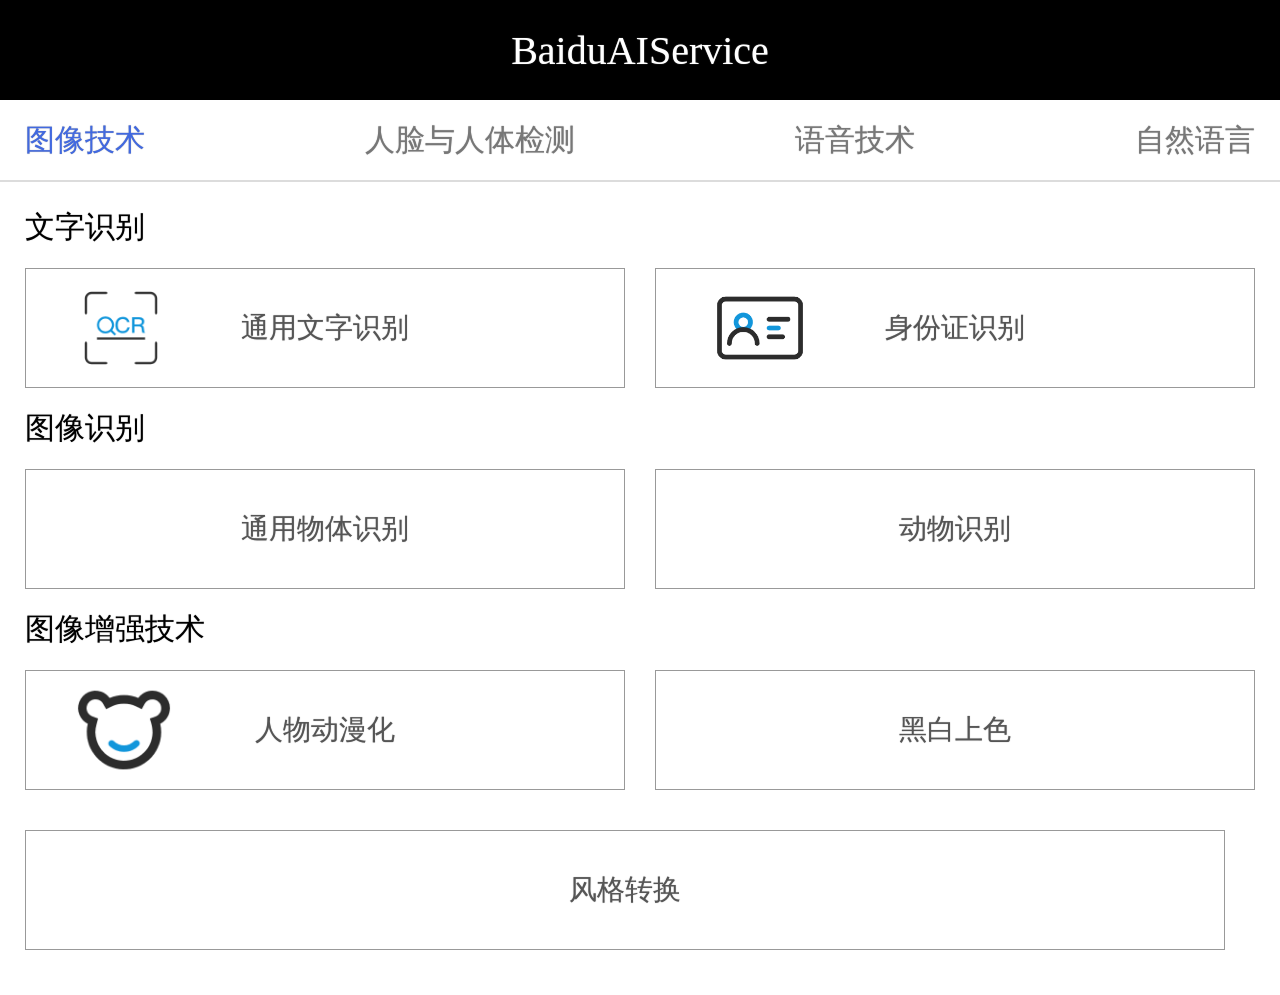
<file: web/index.html>
<!-- ctrl+/ 注释 -->
<!-- ctrl+s 保存 -->
<!-- ctrl+x 剪切 -->
<!-- ctrl+d 删除 -->
<!-- alt+/ 自动补全 -->

<!DOCTYPE html>
<html lang="en">
<head>
    <meta charset="UTF-8">
    <title>BaiduAIService</title>

    <!--  外部样式引入  -->
    <link rel="stylesheet" type="text/css" href="css/index.css" />
    <!--  外部脚本引入  -->
    <script type="text/javascript" charset="utf-8" src="js/jquery-3.5.1.js"></script>
    <script type="text/javascript" charset="utf-8" src="js/index.js"></script>

</head>
<body>

    <!--  最大标签容器: 弹性盒子，解决移动端适配问题，可以响应不同分辨率的设备 -->
    <div class="box">

        <!--  head 标题导航  -->
        <div class="head">
            <p>BaiduAIService</p>
        </div>

        <!--  swiper 固定橱窗  -->
<!--        <div class="swiper">-->
<!--            <img src="img/swiper.PNG" />-->
<!--        </div>-->

        <!--  nav 标签导航  -->
        <nav class="nav">
            <!-- 需要通过点击控制下方View视图的显示和隐藏 -->
            <!-- 需要关联标示：同步显示 -->
            <!-- data-自定义属性cont=value 标签导航的唯一标识，用于切换视图的条件 -->
            <!-- active 自定义样式：区别选择和未选择标签 -->

            <!-- JS:需要完成激活状态的切换，视图同步切换 -->
            <p data-cont="orc_nav" class="active">图像技术</p>
            <p data-cont="face_nav">人脸与人体检测</p>
            <p data-cont="speech_nav">语音技术</p>
            <p data-cont="nlp_nav">自然语言</p>
        </nav>

        <!--  nav-view 标签导航视图  -->
        <div class="nav-view">
            <!--  section 视图区域 id绑定data-cont  -->
            <section class="cont" id="orc_nav">
                <p>文字识别</p>
                <div>
                    <a class="text" href="textdetect.html">通用文字识别</a>
                    <a class="idcard" href="idcard.html">身份证识别</a>
                </div>
                <p>图像识别</p>
                <div>
                    <a class="body" href="objectReco.html">通用物体识别</a>
                    <a class="animal" href="animalDetect.html">动物识别</a>
                </div>
                <p>图像增强技术</p>
                <div>
                    <a class="animation" href="selfieanime.html">人物动漫化</a>
                    <a class="blackwhite" href="blackwhite.html">黑白上色</a>
                </div>
                <div>
                    <a class="styleTrans" href="styleTrans.html">风格转换</a>
                </div>

            </section>
            <section class="cont" id="face_nav">
                <p>人脸识别</p>
                <div>
                    <a class="face_detect" href="facedetection.html">人脸检测</a>
                    <a class="face_match" href="#">人脸对比</a>
                </div>
            </section>
            <section class="cont" id="speech_nav">
                <p>语音技术</p>
                <div>
                    <a class="speech_synthesis" href="synthesis.html">语音合成</a>
                    <a class="" href="asr.html">语音识别</a>
                </div>
            </section>
            <section class="cont" id="nlp_nav">
                <p>自然语言</p>
                <div>
                    <a class="nlp_lexer" href="sentimentClassify.html">情感分析</a>
                    <a class="nlp_address" href="address.html">地址识别</a>
                </div>
            </section>

        </div>

    </div>

</body>
</html>
</file>
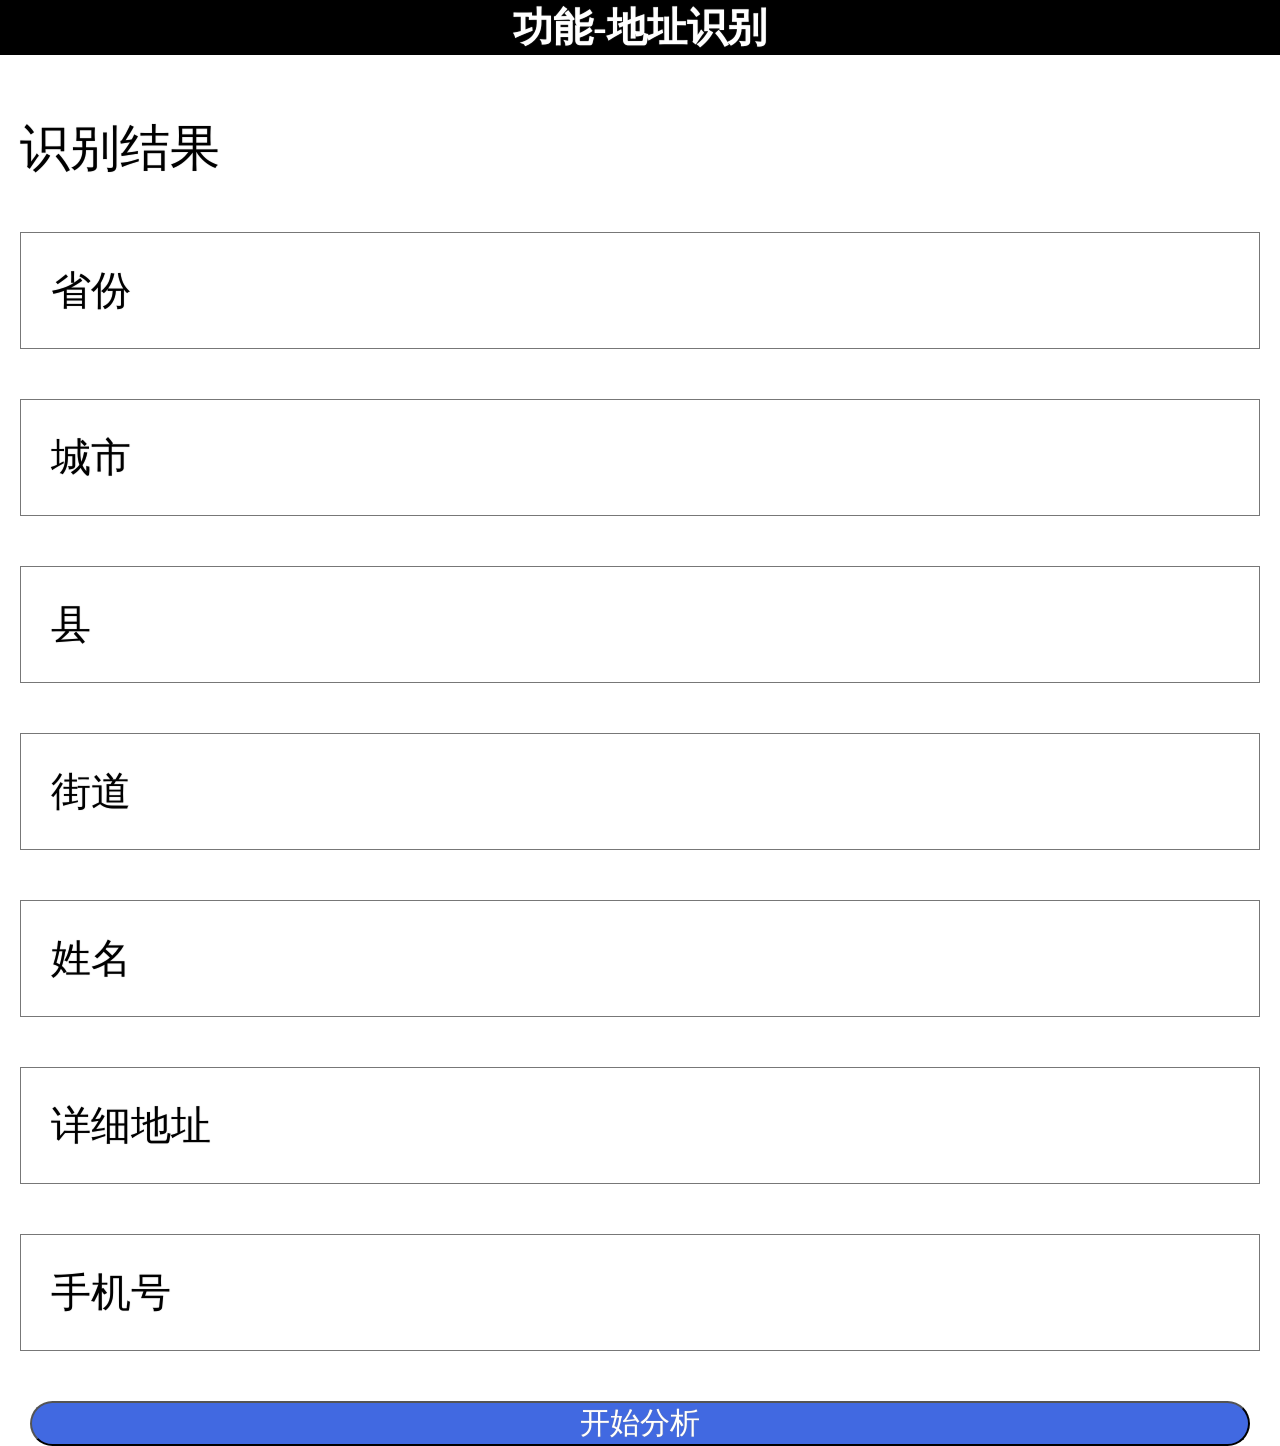
<file: web/address.html>
<!-- ctrl+/ 注释 -->
<!-- ctrl+s 保存 -->
<!-- ctrl+x 剪切 -->
<!-- ctrl+d 删除 -->
<!-- alt+/ 自动提示代码块，补全代码块 -->

<!-- H5大前端 -->
<!-- 传统：PC浏览器可看、可以交互网页应用 -->
<!-- 网页：html标签、css样式、js脚本 -->
<!-- html：网页的内容展示 -->
<!-- 语法：<关键字/>|<关键字>内容</关键字> -->
<!-- 标签种类：
	 1.块元素：显示一整行 
	 2.行内元素：可以同行显示-->
<!-- 标签种类：
	 1.容器标签：div(块)、span(行内)
	 2.显示标签：p、h～、img、audio、video
	 3.表单：form、input、textarea、checkbox...
	 4.按钮：button
	-->

<!-- DOCTYPE 文档类型 html -->
<!DOCTYPE html>
<!-- html标签：最大，约束 -->
<html>
	<!-- head 头部 -->
	<!-- 网页的基本信息 -->
	<head>
		<!-- charset 设置编码格式 -->
		<meta charset="utf-8" />
		<!-- title 网页名称 -->
		<title>百度AI-地址识别</title>

		<!-- 1.创建外部css文件 -->
		<!-- 2.在head标签内部使用link导入外部样式 -->
		<!-- 3.href 可以通过url、相对、绝对地址访问 -->
		<link rel="stylesheet" type="text/css" href="css/address.css" />
	
		<!-- Jquery脚本框架：轻量级，完美嵌入原生js -->
		<!-- 导包 -->
		<script src="js/jquery-3.5.1.js" type="text/javascript" charset="utf-8"></script>
		<script src="js/address.js" type="text/javascript" charset="utf-8"></script>
	</head>
	<!-- body 身体 -->
	<!-- 可视化区域、功能区域、主体 -->
	<body>

		<!-- class（重复） 标签属性：功能作用  -->
		<!-- id（唯一）可以用于查询  -->
		<div class="box" id="box">
			<!-- 标题 -->
			<h1>功能-地址识别</h1>
			<!-- 输入区域 -->
			<!-- 运行 ctrl+r -->
			<div class="input">
				<!-- textarea 多行输入框 -->
				<!-- 设置长度 maxlength -->
				<!-- 占位符 maxlength 显示默认文字（提示） -->
				<!-- 行内样式 style  -->
				<!-- resize: none; 取消用户控制输入框的大小 -->
				<textarea class="text" id="text" placeholder="输入...." maxlength="300" style="resize: none;"></textarea>

				<p class="hint">
					还可以输入
					<span class="length" id="length">300</span>
					字
				</p>
			</div>
			
			<!-- 分析结果 -->
			<div class="results">
				<p>识别结果</p>
				<div>
					<span>省份</span><p id="province"></p>
				</div>
				<div>
					<span>城市</span><p id="city"></p>
				</div>
				<div>
					<span>县</span><p id="county"></p>
				</div>
				<div>
					<span>街道</span><p id="town"></p>
				</div>
				<div>
					<span>姓名</span><p id="person"></p>
				</div>
				<div>
					<span>详细地址</span><p id="detail"></p>
				</div>
				<div>
					<span>手机号</span><p id="phonenum"></p>
				</div>
			</div>
			<!-- 按钮 -->
			<button id="submit" type="button">开始分析</button>
		</div>

	</body>
</html>
</file>
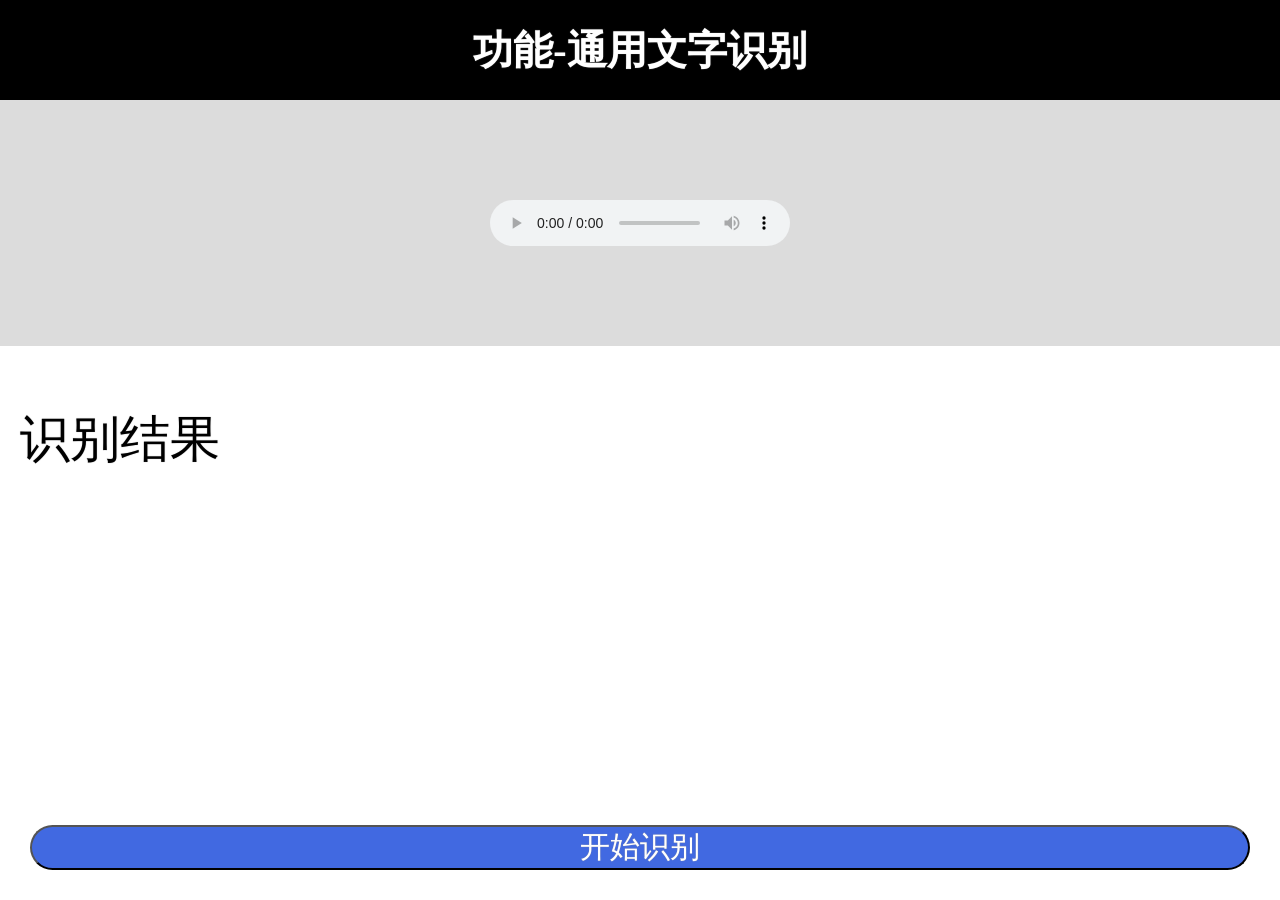
<file: web/asr.html>
<!-- ctrl+/ 注释 -->
<!-- ctrl+s 保存 -->
<!-- ctrl+x 剪切 -->
<!-- ctrl+d 删除 -->
<!-- alt+/ 自动提示代码块，补全代码块 -->

<!-- H5大前端 -->
<!-- 传统：PC浏览器可看、可以交互网页应用 -->
<!-- 网页：html标签、css样式、js脚本 -->
<!-- html：网页的内容展示 -->
<!-- 语法：<关键字/>|<关键字>内容</关键字> -->
<!-- 标签种类：
	 1.块元素：显示一整行
	 2.行内元素：可以同行显示-->
<!-- 标签种类：
	 1.容器标签：div(块)、span(行内)
	 2.显示标签：p、h～、img、audio、video
	 3.表单：form、input、textarea、checkbox...
	 4.按钮：button
	-->

<!-- DOCTYPE 文档类型 html -->
<!DOCTYPE html>
<!-- html标签：最大，约束 -->
<html>
<!-- head 头部 -->
<!-- 网页的基本信息 -->
<head>
    <!-- charset 设置编码格式 -->
    <meta charset="utf-8" />
    <!-- title 网页名称 -->
    <title>百度AI-语音识别</title>

    <!-- 1.创建外部css文件 -->
    <!-- 2.在head标签内部使用link导入外部样式 -->
    <!-- 3.href 可以通过url、相对、绝对地址访问 -->
    <link rel="stylesheet" type="text/css" href="css/textdetect.css" />

    <!-- Jquery脚本框架：轻量级，完美嵌入原生js -->
    <!-- 导包 -->
    <script src="js/jquery-3.5.1.js" type="text/javascript" charset="utf-8"></script>
    <script src="js/asr.js" type="text/javascript" charset="utf-8"></script>

    <style type="text/css">
        .show_audio {
            position: relative;
            top: 50%;
            left: 50%;
            transform: translate(-50%, -50%);

            padding: 100px 100px;
        }

    </style>

</head>
<!-- body 身体 -->
<!-- 可视化区域、功能区域、主体 -->
<body>

<!-- class（重复） 标签属性：功能作用  -->
<!-- id（唯一）可以用于查询  -->
<div class="box" id="box">
    <!-- 标题 -->
    <h1>功能-通用文字识别</h1>
    <!-- 输入区域 -->
    <!-- 运行 ctrl+r -->
    <div class="input">
        <!-- 同步显示 -->
        <audio src = "" class="show_audio" id="show_audio" controls></audio>

        <a id="img_file" class="img_file">
            <!-- file上传 -->
            <!-- enctype 提交类型 multipart/form-data 多文件提交 -->
            <form id="uploadForm" method="POST" enctype="multipart/form-data">
                <!-- type="file" 文件提交输入：临时缓存 -->
                <!-- name="file" 服务器获取的标示 -->
                <input type="file" name="file" id="file" class="file" />
            </form>
            本地上传语音
        </a>
    </div>

    <!-- 分析结果 -->
    <div class="results" id="results">
        <p>识别结果</p>
<!--        <div>-->
<!--            <span>文字</span><p></p>-->
<!--        </div>-->
    </div>

    <!-- 按钮 -->
    <button id="submit" type="button">开始识别</button>
</div>

</body>
</html>
</file>
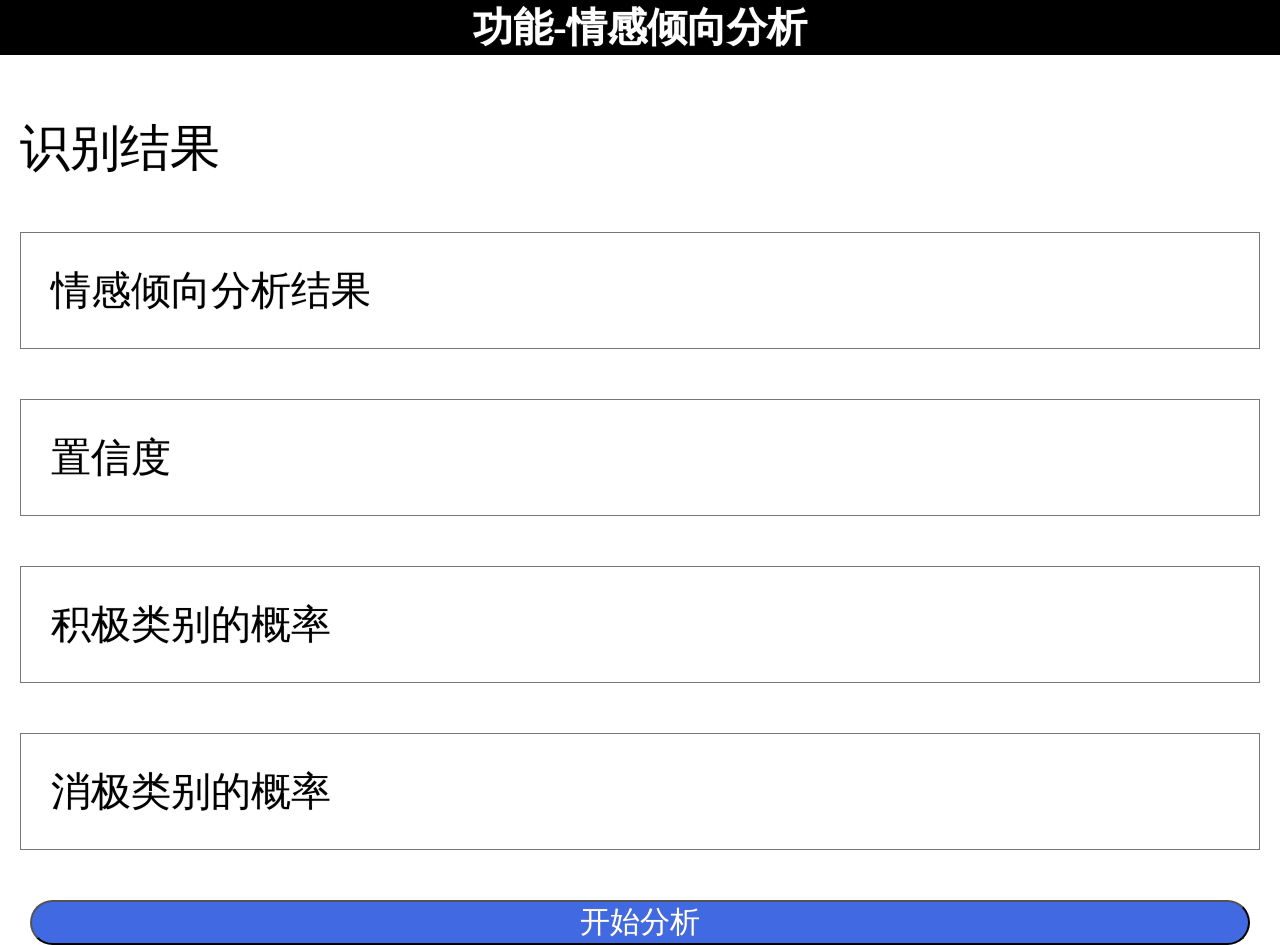
<file: web/sentimentClassify.html>
<!-- ctrl+/ 注释 -->
<!-- ctrl+s 保存 -->
<!-- ctrl+x 剪切 -->
<!-- ctrl+d 删除 -->
<!-- alt+/ 自动提示代码块，补全代码块 -->

<!-- H5大前端 -->
<!-- 传统：PC浏览器可看、可以交互网页应用 -->
<!-- 网页：html标签、css样式、js脚本 -->
<!-- html：网页的内容展示 -->
<!-- 语法：<关键字/>|<关键字>内容</关键字> -->
<!-- 标签种类：
	 1.块元素：显示一整行 
	 2.行内元素：可以同行显示-->
<!-- 标签种类：
	 1.容器标签：div(块)、span(行内)
	 2.显示标签：p、h～、img、audio、video
	 3.表单：form、input、textarea、checkbox...
	 4.按钮：button
	-->

<!-- DOCTYPE 文档类型 html -->
<!DOCTYPE html>
<!-- html标签：最大，约束 -->
<html>
	<!-- head 头部 -->
	<!-- 网页的基本信息 -->
	<head>
		<!-- charset 设置编码格式 -->
		<meta charset="utf-8" />
		<!-- title 网页名称 -->
		<title>百度AI-情感倾向分析</title>

		<!-- 1.创建外部css文件 -->
		<!-- 2.在head标签内部使用link导入外部样式 -->
		<!-- 3.href 可以通过url、相对、绝对地址访问 -->
		<link rel="stylesheet" type="text/css" href="css/sentimentClassify.css" />
	
		<!-- Jquery脚本框架：轻量级，完美嵌入原生js -->
		<!-- 导包 -->
		<script src="js/jquery-3.5.1.js" type="text/javascript" charset="utf-8"></script>
		<script src="js/sentimentClassify.js" type="text/javascript" charset="utf-8"></script>
	</head>
	<!-- body 身体 -->
	<!-- 可视化区域、功能区域、主体 -->
	<body>

		<!-- class（重复） 标签属性：功能作用  -->
		<!-- id（唯一）可以用于查询  -->
		<div class="box" id="box">
			<!-- 标题 -->
			<h1>功能-情感倾向分析</h1>
			<!-- 输入区域 -->
			<!-- 运行 ctrl+r -->
			<div class="input">
				<!-- textarea 多行输入框 -->
				<!-- 设置长度 maxlength -->
				<!-- 占位符 maxlength 显示默认文字（提示） -->
				<!-- 行内样式 style  -->
				<!-- resize: none; 取消用户控制输入框的大小 -->
				<textarea class="text" id="text" placeholder="输入...." maxlength="300" style="resize: none;"></textarea>

				<p class="hint">
					还可以输入
					<span class="length" id="length">300</span>
					字
				</p>
			</div>
			
			<!-- 分析结果 -->
			<div class="results">
				<p>识别结果</p>
				<div>
					<span>情感倾向分析结果</span><p id="sentiment"></p>
				</div>
				<div>
					<span>置信度</span><p id="confidence"></p>
				</div>
				<div>
					<span>积极类别的概率</span><p id="positive_prob"></p>
				</div>
				<div>
					<span>消极类别的概率</span><p id="negative_prob"></p>
				</div>
			</div>
			<!-- 按钮 -->
			<button id="submit" type="button">开始分析</button>
		</div>

	</body>
</html>
</file>
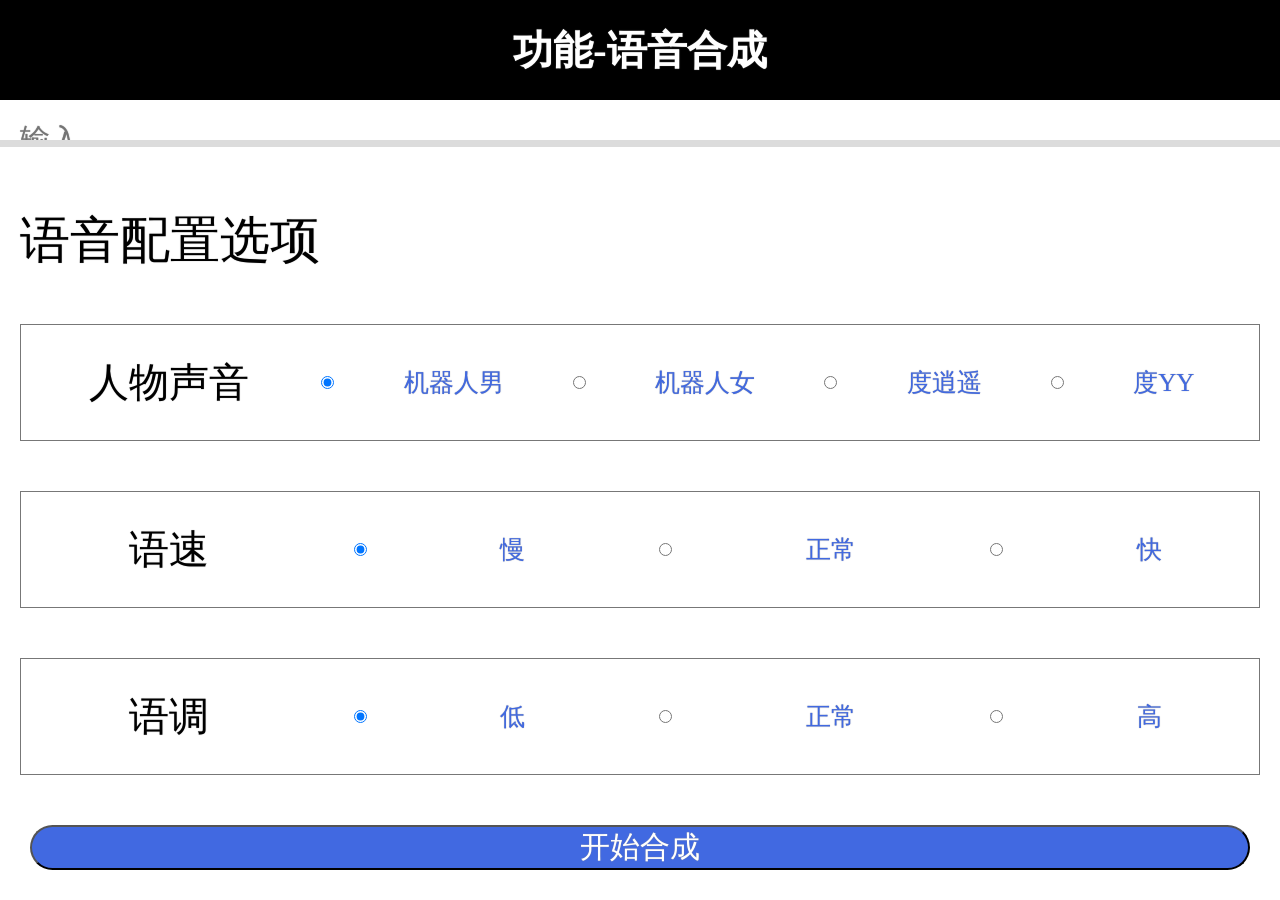
<file: web/synthesis.html>
<!-- ctrl+/ 注释 -->
<!-- ctrl+s 保存 -->
<!-- ctrl+x 剪切 -->
<!-- ctrl+d 删除 -->
<!-- alt+/ 自动提示代码块，补全代码块 -->

<!-- H5大前端 -->
<!-- 传统：PC浏览器可看、可以交互网页应用 -->
<!-- 网页：html标签、css样式、js脚本 -->
<!-- html：网页的内容展示 -->
<!-- 语法：<关键字/>|<关键字>内容</关键字> -->
<!-- 标签种类：
	 1.块元素：显示一整行 
	 2.行内元素：可以同行显示-->
<!-- 标签种类：
	 1.容器标签：div(块)、span(行内)
	 2.显示标签：p、h～、img、audio、video
	 3.表单：form、input、textarea、checkbox...
	 4.按钮：button
	-->

<!-- DOCTYPE 文档类型 html -->
<!DOCTYPE html>
<!-- html标签：最大，约束 -->
<html>
	<!-- head 头部 -->
	<!-- 网页的基本信息 -->
	<head>
		<!-- charset 设置编码格式 -->
		<meta charset="utf-8" />
		<!-- title 网页名称 -->
		<title>百度AI-语音合成</title>

		<!-- 1.创建外部css文件 -->
		<!-- 2.在head标签内部使用link导入外部样式 -->
		<!-- 3.href 可以通过url、相对、绝对地址访问 -->
		<link rel="stylesheet" type="text/css" href="css/synthesis.css" />
	
		<!-- Jquery脚本框架：轻量级，完美嵌入原生js -->
		<!-- 导包 -->
		<script src="js/jquery-3.5.1.js" type="text/javascript" charset="utf-8"></script>
		<script src="js/synthesis.js" type="text/javascript" charset="utf-8"></script>
	
	</head>
	<!-- body 身体 -->
	<!-- 可视化区域、功能区域、主体 -->
	<body>

		<!-- class（重复） 标签属性：功能作用  -->
		<!-- id（唯一）可以用于查询  -->
		<div class="box" id="box">
			<!-- 标题 -->
			<h1>功能-语音合成</h1>
			<!-- 输入区域 -->
			<!-- 运行 ctrl+r -->
			<div class="input">
				<!-- textarea 多行输入框 -->
				<!-- 设置长度 maxlength -->
				<!-- 占位符 maxlength 显示默认文字（提示） -->
				<!-- 行内样式 style  -->
				<!-- resize: none; 取消用户控制输入框的大小 -->
				<textarea class="text" id="text" placeholder="输入...." maxlength="300" style="resize: none;"></textarea>

				<p class="hint">
					还可以输入
					<span class="length" id="length">300</span>
					字
				</p>
			</div>
			
			<!-- 分析结果 -->
			<div class="results">
				<p>语音配置选项</p>
				<div>
					<span>人物声音</span>
					<span class="radio-box">
						<input name="per" type="radio" checked value="0">机器人男</input>
						<input name="per" type="radio" value="1">机器人女</input>
						<input name="per" type="radio" value="3">度逍遥</input>
						<input name="per" type="radio" value="4">度YY</input>
					</span>
				</div>
				<div>
					<span>语速</span>
					<span class="radio-box">
						<input name="spd" type="radio" checked value="2">慢</input>
						<input name="spd" type="radio" value="5">正常</input>
						<input name="spd" type="radio" value="9">快</input>
					</span>
				</div>
				<div>
					<span>语调</span>
					<span class="radio-box">
						<input name="pit" type="radio" checked value="1">低</input>
						<input name="pit" type="radio" value="5">正常</input>
						<input name="pit" type="radio" value="9">高</input>
					</span>
				</div>
			</div>

			<audio src="#" id="audio"></audio>
			
			<!-- 按钮 -->
			<button id="submit" type="button">开始合成</button>
		</div>

	</body>
</html>
</file>
<file: web/css/index.css>
/* 编码设置 */
@charset "utf-8";

/* 选择器：可以选择当前文档内的标签，追加样式属性 */
/* 1.tag选择 */
/* 2.class选择 */
/* 3.id选择 */
/* 4.属性选择 */

* {
    /* 初始化 */
    /* margin 外边 padding 内边 */
    margin: 0px;
    padding: 0px;
    /* font-family 字体 */
    font-family: "microsoft yahei";
    /*font-weight 字体粗细 */
    font-weight: 400;
    font-size: 12px;
    color: black;
    /* text-shadow 文字阴影 1 x 2 y 3 r半径 4 颜色 */
    text-shadow: 0px 0px 1px #999;
}

html,body{
    /* 适配访问设备的最大宽高 */
    width: 100%;
    height: 100%;
}

.box{
    /* 弹性盒子 display: flex */
    display: flex;
    /* 弹性盒子内部排列方向：x轴（默认主轴）y轴（侧轴） */
    /* 主轴设置 flex-direction row 行（x）column 列（y）  */
    flex-direction: column;
    /* 主轴排列方式 */
    /*justify-content: center;*/
    /* 侧轴排列方式 */
    /*align-items: center;*/
}

.head{
    height: 100px;
    background: black;
    display: flex;
    justify-content: center;
    align-items: center;
}

.head p {
    color: #fff;
    font-size: 40px;
}

.swiper img{
    width: 100%;
    height: 380px;
    background: ghostwhite;
}

.nav{
    display: flex;
    /* space-around 左右空间，中间间距平分 */
    /* space-between 左右无空间，中间间距平分 */
    justify-content: space-between;
    padding:0px 25px;
    align-items: center;
    height: 80px;
    /* border-bottom 底部边框 1 宽度 2 样式 solid 实体 3 颜色  */
    border-bottom: 2px solid gainsboro;
}

.nav p{
    color: #777;
    font-size: 30px;
}

/* 激活标签的样式 */
.nav p.active{
    color: royalblue;
}

.nav-view{
    display: flex;
    flex-direction: column;
}

.cont{
    padding: 25px;
    /* 隐藏元素 */
    display: none;
    /* 内容益处，隐藏处理 */
    overflow: hidden;
}

.cont p {
    color: black;
    font-size: 30px;
}

.cont div{
    display: flex;
    justify-content: space-around;
}

.cont a{
    /* 平分：用于弹性盒子子元素，可以根据指定的值分配弹性盒子的空间 */
    flex: 1;
    display: flex;
    justify-content: center;
    align-items: center;
    margin: 20px 0px;
    padding: 40px 0px;
    font-size: 28px;
    color: #555;
    /* 文字装饰：取消 */
    text-decoration: none;
    border: 1px solid #999;
}

/* 通过选择所有div下方的第一个a标签，增加右外边距 */
/* 子标签选择器：nth-child(index) */
.cont div a:nth-child(1){
    margin-right: 30px;
}


/* 设置icon图标 */
.text{
    /* 背景图片：1 图片路径 2 不重复 3 x 4 y */
    background: url("../img/文字识别OCR.png") no-repeat 50px center;
    background-size: 15%;
}

.idcard{
    /* 背景图片：1 图片路径 2 不重复 3 x 4 y */
    background: url("../img/驾驶员身份识别.png") no-repeat 50px center;
    background-size: 18%;
}

.face_detect{
    /* 背景图片：1 图片路径 2 不重复 3 x 4 y */
    background: url("../img/人脸核身.png") no-repeat 50px center;
    background-size: 15%;
}

.face_match{
    /* 背景图片：1 图片路径 2 不重复 3 x 4 y */
    background: url("../img/人脸识别验证.png") no-repeat 50px center;
    background-size: 15%;
}

.speech_synthesis{
    /* 背景图片：1 图片路径 2 不重复 3 x 4 y */
    background: url("../img/语音合成.png") no-repeat 50px center;
    background-size: 16%;
}

.nlp_lexer{
    /* 背景图片：1 图片路径 2 不重复 3 x 4 y */
    background: url("../img/情感分析.png") no-repeat 50px center;
    background-size: 16%;
}

.nlp_address{
    /* 背景图片：1 图片路径 2 不重复 3 x 4 y */
    background: url("../img/地址.png") no-repeat 50px center;
    background-size: 16%;
}

.animation{
    /* 背景图片：1 图片路径 2 不重复 3 x 4 y */
    background: url("../img/动漫.png") no-repeat 50px center;
    background-size: 16%;
}
</file>
<file: web/css/address.css>
/* 设置编码格式 */
@charset "utf-8";

/* 样式重叠表: 可以追加多个表,属性可覆盖,可叠加 */

/* CSS样式: 标签选择器,精确查询标签,追加样式 */
/* 选择器: 6种 */
/* 1.标签名称: tagName{} 所有 */
/* 2.class属性选择: .className{} 所有 */
/* 3.id属性选择: #id{} 唯一 */
/* 4.复合选择: tagName,.className{} 多标签 */
/* 4.复合选择: tagName .className{} 父子 */
/* 5.子标签选择 */
/* 6.属性选择 */

/* *:all 所有 */
* {
	/* 初始化属性 */
	/* margin 外部边距,本身边距离其他元素的间距 */
	/* padding 内部边距,本身边距离内部元素的间距 */
	margin: 0px;
	padding: 0px;
	/* 文字:字体 */
	font-family: "microsoft yahei";
	/* 文字:粗细 */
	font-weight: 400;
	/* 文字:大小 */
	font-size: 12px;
	/* 文字:颜色 */
	color: #000;
	/* 文字阴影 1.x 2.y 3.虚实 4.颜色 */
	text-shadow: 0px 0px 1px #999;
}

html,
body{
	/* %: 继承于父标签 */
	width: 100%;
	height: 100%;
}

.box{
	height: 100%;
	display: flex;
	flex-direction: column;
	background: none;
	/* 限制内部元素的宽度/高度 */
	/* 防止内容益处 */
	box-sizing: border-box;
}

h1 {
	display: flex;
	justify-content: center;
	align-items: center;
	height: 100px;
	background: black;
	font-size: 40px;
	font-weight: 900;
	color: #fff;
}

.input {
	display: flex;
	flex-direction: column;
	flex: 2;
	background: gainsboro;
	box-sizing: border-box;
	overflow: hidden;
}

.text {
	padding: 20px;
	flex: 4;
	box-sizing: border-box;
	font-size: 30px;
	border: none;
	outline: none;
}

.hint,.length{
	margin: 20px;
	font-size: 30px;
}

.length{
	color: orange;
}

#submit {
	flex: 0.3;
	font-size: 30px;
	background: royalblue;
	color: white;
	border-radius: 50px;
	margin: 30px;
	outline: none;
}

.results {
	margin-top: 40px;
	flex: 3;
	box-sizing: border-box;
	display: flex;
	flex-direction: column;
	padding: 20px;
}

.results p{
	font-size: 50px;
}

.results div{
	display: flex;
	padding: 30px;
	margin-top: 50px;
	border: 1px solid #777;
}

.results div span{
	flex: 1;
	display: flex;
	/* justify-content: center; */
	align-items: center;
	font-size: 40px;
}

.results div p{
	flex: 1.5;
	display: flex;
	align-items: center;
	font-size: 40px;
	color: royalblue;
}
</file>
<file: web/css/textdetect.css>
/* 设置编码格式 */
@charset "utf-8";

/* 样式重叠表: 可以追加多个表,属性可覆盖,可叠加 */

/* CSS样式: 标签选择器,精确查询标签,追加样式 */
/* 选择器: 6种 */
/* 1.标签名称: tagName{} 所有 */
/* 2.class属性选择: .className{} 所有 */
/* 3.id属性选择: #id{} 唯一 */
/* 4.复合选择: tagName,.className{} 多标签 */
/* 4.复合选择: tagName .className{} 父子 */
/* 5.子标签选择 */
/* 6.属性选择 */

/* *:all 所有 */
* {
	/* 初始化属性 */
	/* margin 外部边距,本身边距离其他元素的间距 */
	/* padding 内部边距,本身边距离内部元素的间距 */
	margin: 0px;
	padding: 0px;
	/* 文字:字体 */
	font-family: "microsoft yahei";
	/* 文字:粗细 */
	font-weight: 400;
	/* 文字:大小 */
	font-size: 12px;
	/* 文字:颜色 */
	color: #000;
	/* 文字阴影 1.x 2.y 3.虚实 4.颜色 */
	text-shadow: 0px 0px 1px #999;
}

html,
body{
	/* %: 继承于父标签 */
	width: 100%;
	height: 100%;
}

.box{
	height: 100%;
	display: flex;
	flex-direction: column;
	background: none;
	/* 限制内部元素的宽度/高度 */
	/* 防止内容益处 */
	box-sizing: border-box;
}

h1 {
	display: flex;
	justify-content: center;
	align-items: center;
	height: 100px;
	background: black;
	font-size: 40px;
	font-weight: 900;
	color: #fff;
}

.input {
	display: flex;
	flex-direction: column;
	flex: 2;
	background: gainsboro;
	box-sizing: border-box;
	overflow: hidden;
}

.show_img {
	padding: 20px;
	flex: 4;
	box-sizing: border-box;
	font-size: 30px;
	background: url(../img/上传图片_l.png) no-repeat center center;
}

.img_file {
	display: flex;
	justify-content: center;
	align-items: center;
	flex: 1;
	background: royalblue;
	color: white;
	font-size: 30px;
	font-weight: 700;
	/* 内容溢出: 隐藏 */
	overflow: hidden;
	cursor: pointer;
	position: relative;
}

.file{
	position: absolute;
	top: 0;
	right: 0;
	/* 放大input */
	font-size: 120px;
	/* 光标: pointer 手指*/
	cursor: pointer;
	/* 透明度 */
	opacity: 0;
}

#submit {
	flex: 0.3;
	font-size: 30px;
	background: royalblue;
	color: white;
	border-radius: 50px;
	margin: 30px;
	outline: none;
}

.results {
	margin-top: 40px;
	flex: 3;
	box-sizing: border-box;
	display: flex;
	flex-direction: column;
	padding: 20px;
}

.results p{
	font-size: 50px;
}

.results div{
	display: flex;
	padding: 30px;
	margin-top: 50px;
	border: 1px solid #777;
}

.results div span{
	flex: 1;
	display: flex;
	justify-content: center;
	align-items: center;
	font-size: 40px;
}

.results div p{
	flex: 4;
	display: flex;
	align-items: center;
	font-size: 40px;
	color: royalblue;
}
</file>
<file: web/css/sentimentClassify.css>
/* 设置编码格式 */
@charset "utf-8";

/* 样式重叠表: 可以追加多个表,属性可覆盖,可叠加 */

/* CSS样式: 标签选择器,精确查询标签,追加样式 */
/* 选择器: 6种 */
/* 1.标签名称: tagName{} 所有 */
/* 2.class属性选择: .className{} 所有 */
/* 3.id属性选择: #id{} 唯一 */
/* 4.复合选择: tagName,.className{} 多标签 */
/* 4.复合选择: tagName .className{} 父子 */
/* 5.子标签选择 */
/* 6.属性选择 */

/* *:all 所有 */
* {
	/* 初始化属性 */
	/* margin 外部边距,本身边距离其他元素的间距 */
	/* padding 内部边距,本身边距离内部元素的间距 */
	margin: 0px;
	padding: 0px;
	/* 文字:字体 */
	font-family: "microsoft yahei";
	/* 文字:粗细 */
	font-weight: 400;
	/* 文字:大小 */
	font-size: 12px;
	/* 文字:颜色 */
	color: #000;
	/* 文字阴影 1.x 2.y 3.虚实 4.颜色 */
	text-shadow: 0px 0px 1px #999;
}

html,
body{
	/* %: 继承于父标签 */
	width: 100%;
	height: 100%;
}

.box{
	height: 100%;
	display: flex;
	flex-direction: column;
	background: none;
	/* 限制内部元素的宽度/高度 */
	/* 防止内容益处 */
	box-sizing: border-box;
}

h1 {
	display: flex;
	justify-content: center;
	align-items: center;
	height: 100px;
	background: black;
	font-size: 40px;
	font-weight: 900;
	color: #fff;
}

.input {
	display: flex;
	flex-direction: column;
	flex: 2;
	background: gainsboro;
	box-sizing: border-box;
	overflow: hidden;
}

.text {
	padding: 20px;
	flex: 4;
	box-sizing: border-box;
	font-size: 30px;
	border: none;
	outline: none;
}

.hint,.length{
	margin: 20px;
	font-size: 30px;
}

.length{
	color: orange;
}

#submit {
	flex: 0.3;
	font-size: 30px;
	background: royalblue;
	color: white;
	border-radius: 50px;
	margin: 30px;
	outline: none;
}

.results {
	margin-top: 40px;
	flex: 3;
	box-sizing: border-box;
	display: flex;
	flex-direction: column;
	padding: 20px;
}

.results p{
	font-size: 50px;
}

.results div{
	display: flex;
	padding: 30px;
	margin-top: 50px;
	border: 1px solid #777;
}

.results div span{
	flex: 1;
	display: flex;
	/* justify-content: center; */
	align-items: center;
	font-size: 40px;
}

.results div p{
	flex: 1.5;
	display: flex;
	align-items: center;
	font-size: 40px;
	color: royalblue;
}
</file>
<file: web/css/synthesis.css>
/* 设置编码格式 */
@charset "utf-8";

/* 样式重叠表: 可以追加多个表,属性可覆盖,可叠加 */

/* CSS样式: 标签选择器,精确查询标签,追加样式 */
/* 选择器: 6种 */
/* 1.标签名称: tagName{} 所有 */
/* 2.class属性选择: .className{} 所有 */
/* 3.id属性选择: #id{} 唯一 */
/* 4.复合选择: tagName,.className{} 多标签 */
/* 4.复合选择: tagName .className{} 父子 */
/* 5.子标签选择 */
/* 6.属性选择 */

/* *:all 所有 */
* {
    /* 初始化属性 */
    /* margin 外部边距,本身边距离其他元素的间距 */
    /* padding 内部边距,本身边距离内部元素的间距 */
    margin: 0px;
    padding: 0px;
    /* 文字:字体 */
    font-family: "microsoft yahei";
    /* 文字:粗细 */
    font-weight: 400;
    /* 文字:大小 */
    font-size: 12px;
    /* 文字:颜色 */
    color: #000;
    /* 文字阴影 1.x 2.y 3.虚实 4.颜色 */
    text-shadow: 0px 0px 1px #999;
}

html,
body{
    /* %: 继承于父标签 */
    width: 100%;
    height: 100%;
}

.box{
    height: 100%;
    display: flex;
    flex-direction: column;
    background: none;
    /* 限制内部元素的宽度/高度 */
    /* 防止内容益处 */
    box-sizing: border-box;
}

h1 {
    display: flex;
    justify-content: center;
    align-items: center;
    height: 100px;
    background: black;
    font-size: 40px;
    font-weight: 900;
    color: #fff;
}

.input {
    display: flex;
    flex-direction: column;
    flex: 2;
    background: gainsboro;
    box-sizing: border-box;
    overflow: hidden;
}

.text {
    padding: 20px;
    flex: 4;
    box-sizing: border-box;
    font-size: 30px;
    border: none;
    outline: none;
}

.hint,.length{
    margin: 20px;
    font-size: 30px;
}

.length{
    color: orange;
}

#submit {
    flex: 0.3;
    font-size: 30px;
    background: royalblue;
    color: white;
    border-radius: 50px;
    margin: 30px;
    outline: none;
}

.results {
    margin-top: 40px;
    flex: 3;
    box-sizing: border-box;
    display: flex;
    flex-direction: column;
    padding: 20px;
}

.results p{
    font-size: 50px;
}

.results div{
    display: flex;
    padding: 30px;
    margin-top: 50px;
    border: 1px solid #777;
}

.results div span{
    flex: 1;
    display: flex;
    justify-content: center;
    align-items: center;
    font-size: 40px;
}

.results .radio-box{
    flex: 4;
    display: flex;
    justify-content: space-around;
    align-items: center;
    font-size: 25px;
    color: royalblue;
}
</file>
